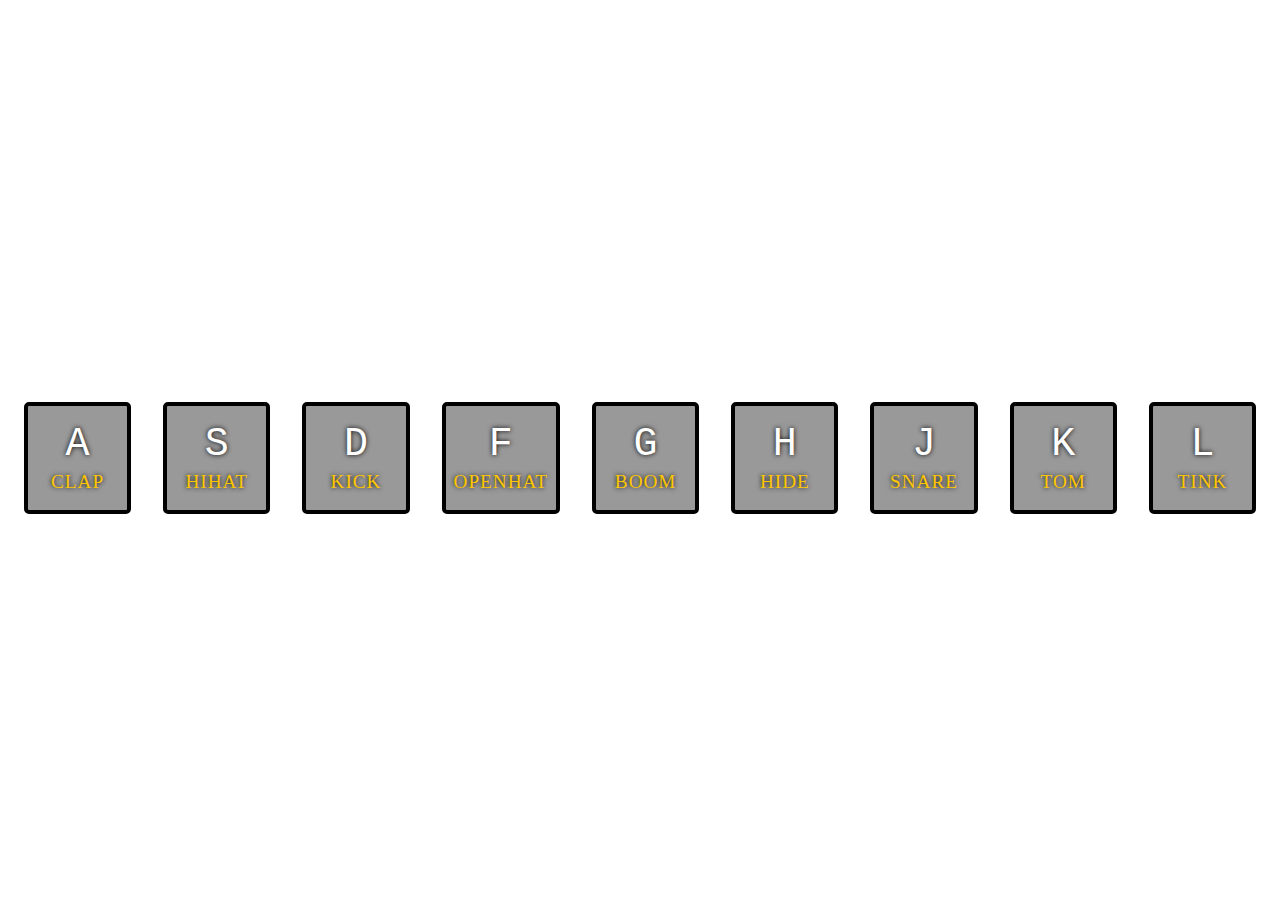
<file: Task2/javascript-dom-project-1/index.html>
<!DOCTYPE html>
<html lang="en">
  <head>
    <meta charset="UTF-8" />
    <meta name="viewport" content="width=device-width, initial-scale=1.0" />
    <link rel="stylesheet" href="./style.css" />
    <title>Document</title>
  </head>
  <body>
    <div class="keys">
      <div data-key="65" class="key">
        <kbd>A</kbd>
        <span class="sound">CLAP</span>
      </div>
      <div data-key="83" class="key">
        <kbd>S</kbd>
        <span class="sound">HIHAT</span>
      </div>
      <div data-key="68" class="key">
        <kbd>D</kbd>
        <span class="sound">KICK</span>
      </div>
      <div data-key="70" class="key">
        <kbd>F</kbd>
        <span class="sound">OPENHAT</span>
      </div>
      <div data-key="71" class="key">
        <kbd>G</kbd>
        <span class="sound">BOOM</span>
      </div>
      <div data-key="72" class="key">
        <kbd>H</kbd>
        <span class="sound">HIDE</span>
      </div>
      <div data-key="74" class="key">
        <kbd>J</kbd>
        <span class="sound">SNARE</span>
      </div>
      <div data-key="75" class="key">
        <kbd>K</kbd>
        <span class="sound">TOM</span>
      </div>
      <div data-key="76" class="key">
        <kbd>L</kbd>
        <span class="sound">TINK</span>
      </div>
    </div>

    <audio
      data-key="65"
      src="./zapsplat_musical_retro_classic_vibraphone_mystery_tone_001_45103.mp3"
    ></audio>
    <audio
      data-key="83"
      src="./zapsplat_musical_retro_classic_vibraphone_mystery_tone_001_45103.mp3"
    ></audio>
    <audio
      data-key="68"
      src="./zapsplat_musical_retro_classic_vibraphone_mystery_tone_001_45103.mp3"
    ></audio>
    <audio
      data-key="70"
      src="./zapsplat_musical_retro_classic_vibraphone_mystery_tone_001_45103.mp3"
    ></audio>
    <audio
      data-key="71"
      src="./zapsplat_musical_retro_classic_vibraphone_mystery_tone_001_45103.mp3"
    ></audio>
    <audio
      data-key="72"
      src="./zapsplat_musical_retro_classic_vibraphone_mystery_tone_001_45103.mp3"
    ></audio>
    <audio
      data-key="74"
      src="./zapsplat_musical_retro_classic_vibraphone_mystery_tone_001_45103.mp3"
    ></audio>
    <audio
      data-key="75"
      src="./zapsplat_musical_retro_classic_vibraphone_mystery_tone_001_45103.mp3"
    ></audio>
    <audio
      data-key="76"
      src="./zapsplat_musical_retro_classic_vibraphone_mystery_tone_001_45103.mp3"
    ></audio>
    <script src="./data.js"></script>
  </body>
</html>
</file>
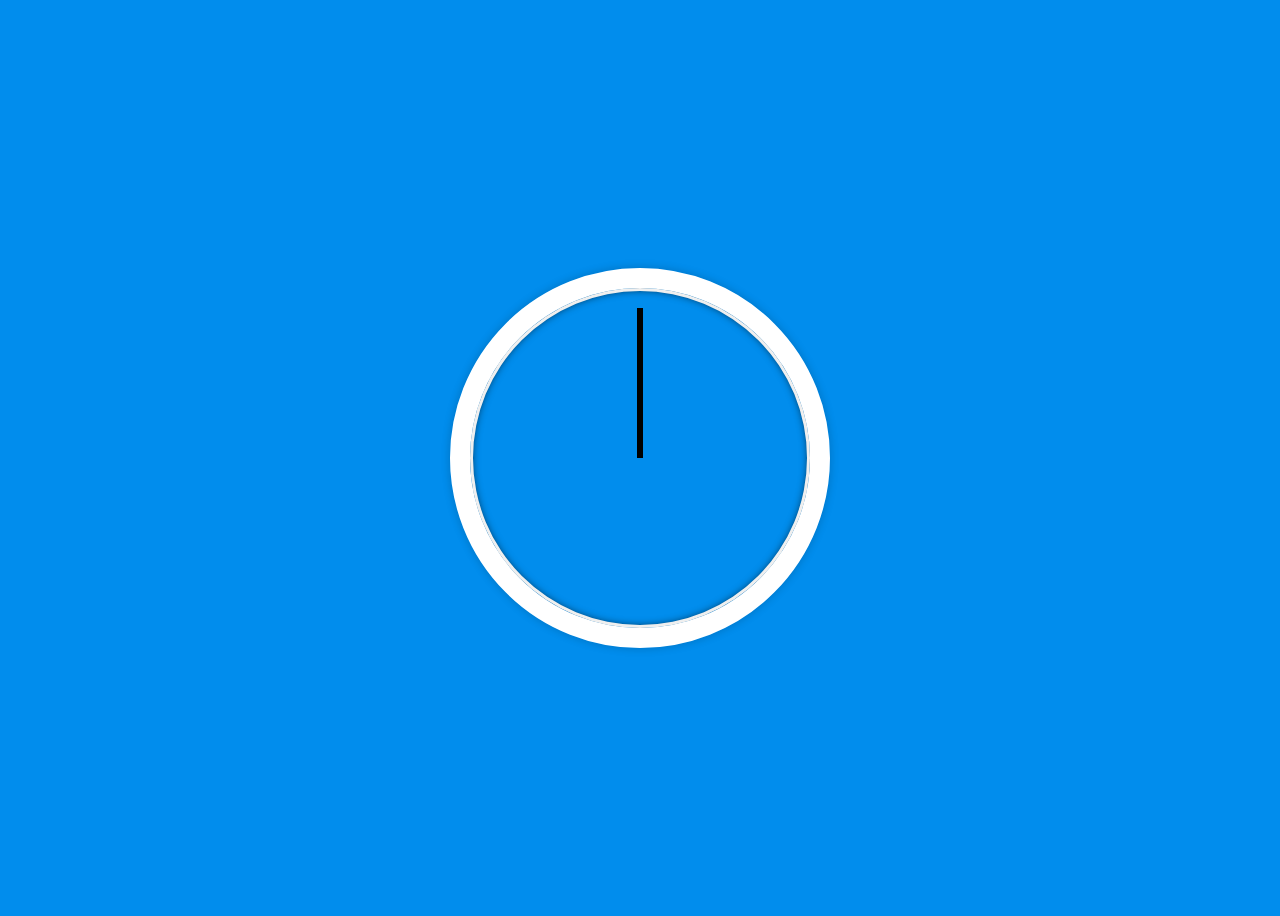
<file: Task2/javascript-dom-project-2/index.html>
<!DOCTYPE html>
<html lang="en">
  <head>
    <meta charset="UTF-8" />
    <meta name="viewport" content="width=device-width, initial-scale=1.0" />
    <link rel="stylesheet" href="./style.css" />
    <title>Document</title>
  </head>
  <body>
    <div class="clock">
      <div class="clock-face">
        <div class="hand hour-hand"></div>
        <div class="hand min-hand"></div>
        <div class="hand second-hand"></div>
      </div>
    </div>
    <script src="./data.js"></script>
  </body>
</html>
</file>
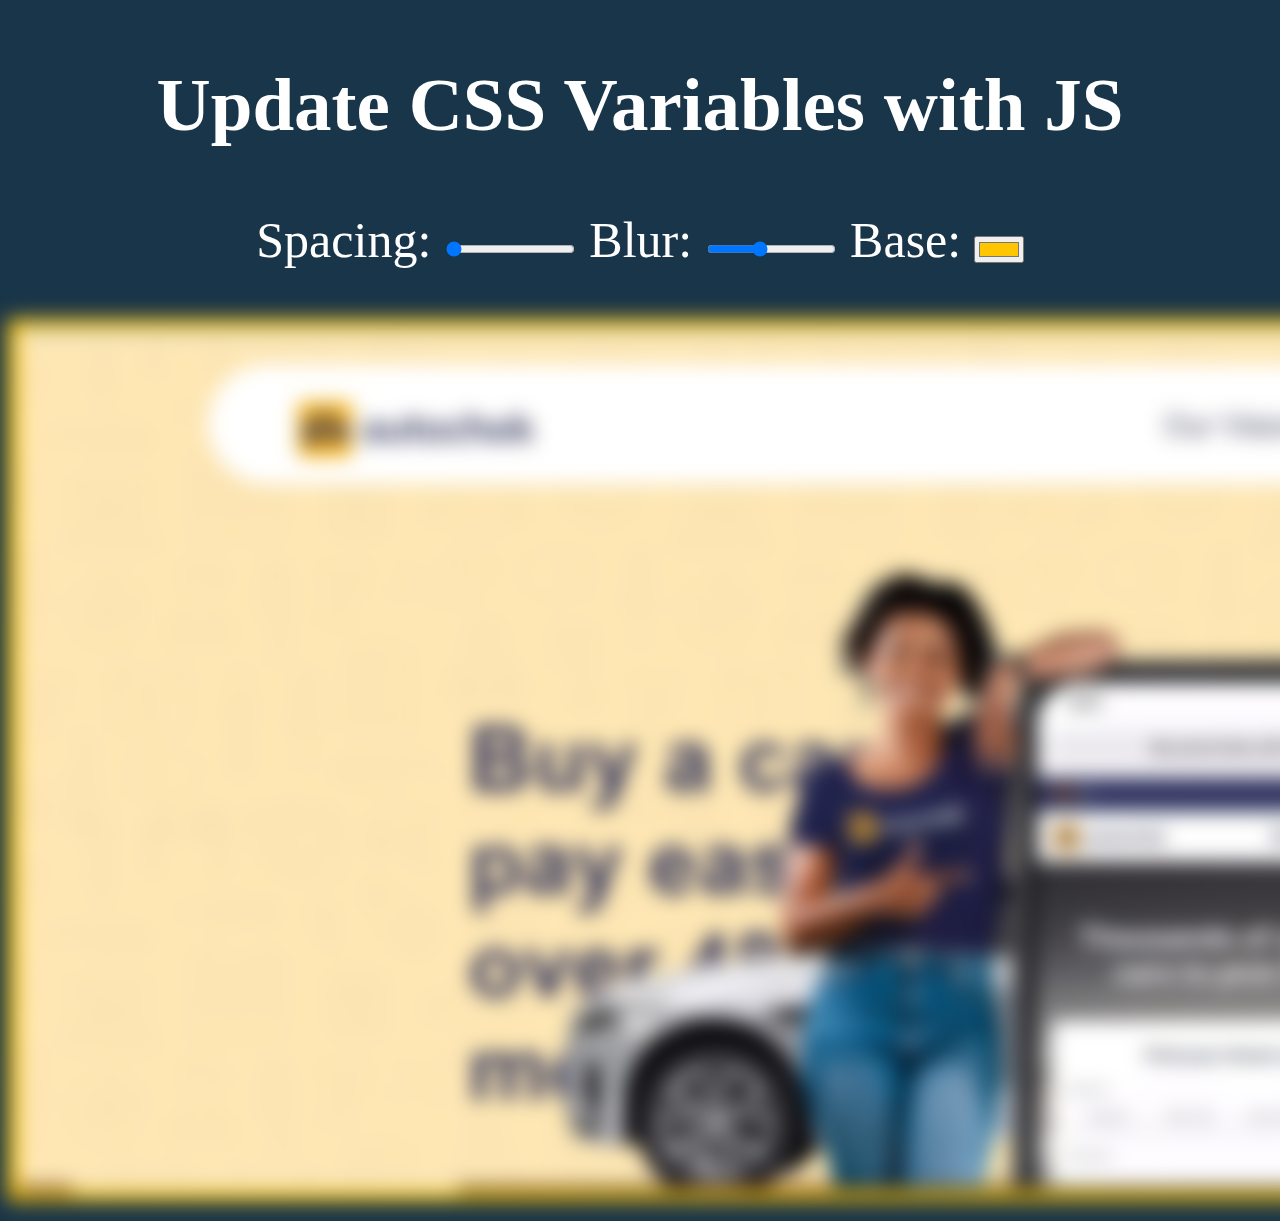
<file: Task2/javascript-dom-project-3/index.html>
<!DOCTYPE html>
<html lang="en">
  <head>
    <meta charset="UTF-8" />
    <meta name="viewport" content="width=device-width, initial-scale=1.0" />
    <link rel="stylesheet" href="./style.css" />
    <title>Document</title>
  </head>
  <body>
    <h2>Update CSS Variables with <span>JS</span></h2>
    <div class="controls">
      <label for="spacing"> Spacing: </label>
      <input
        type="range"
        name="spacing"
        min="10"
        max="200"
        value="10"
        data-sizing="px"
      />

      <label for="blur"> Blur: </label>
      <input
        type="range"
        name="blur"
        min="0"
        max="25"
        value="10"
        data-sizing="px"
      />

      <label for="base"> Base: </label>
      <input type="color" name="base" value="#ffc600" />
    </div>
    <img src="./autochek1.jpg" alt="" />
    <script src="./data.js"></script>
  </body>
</html>
</file>
<file: Task2/javascript-dom-project-1/style.css>
.keys {
  display: flex;
  min-height: 100vh;
  align-items: center;
  justify-content: center;
}

.key {
  border: 4px solid black;
  border-radius: 5px;
  margin: 1rem;
  font-size: 1.5rem;
  padding: 1rem 0.5rem;
  transition: all 0.07s;
  width: 100px;
  text-align: center;
  color: white;
  background-color: rgba(0, 0, 0, 0.4);
  text-shadow: 0 0 5px black;
}

.playing {
  transform: scale(1.1);
  border-color: #ffc600;
  box-shadow: 0 0 10px #ffc600;
}

kbd {
  display: block;
  font-size: 40px;
}

.sound {
  font-size: 1.2rem;
  text-transform: uppercase;
  letter-spacing: 1px;
  color: #ffc600;
}
</file>
<file: Task2/javascript-dom-project-2/style.css>
html {
  background: #018ded url();
  background-size: cover;
  text-align: center;
  font-size: 10px;
}
body {
  font-size: 2rem;
  display: flex;
  flex: 1;
  min-height: 100vh;
  align-items: center;
}

.clock {
  width: 30rem;
  height: 30rem;
  border: 20px solid white;
  border-radius: 50%;
  margin: 50px auto;
  position: relative;
  padding: 2rem;
  box-shadow: 0 0 0px rgba(0, 0, 0, 0.1), inset 0 0 0 3px #efefef,
    inset 0 0 10px black, 0 0 10px rgba(0, 0, 0, 0.2);
}

.clock-face {
  position: relative;
  width: 100%;
  height: 100%;
  transform: translateY(-3px);
}
.hand {
  width: 50%;
  height: 6px;
  background-color: black;
  position: absolute;
  top: 50%;
  transform-origin: 100%;
  transform: rotate(90deg);
  transition: all 0.5s;
  transition-timing-function: cubic-bezier(0.1, 2.7, 0.58, 1);
}
</file>
<file: Task2/javascript-dom-project-3/style.css>
:root {
  --base: #ffc600;
  --spacing: 10px;
  --blur: 10px;
}

img {
  padding: var(--spacing);
  background: var(--base);
  filter: blur(var(--blur));
}

.hl {
  color: var(--base);
}

body {
  text-align: center;
}

body {
  background: #193549;
  color: white;
  font-weight: 100;
  font-size: 50px;
}
.controls {
  margin-bottom: 50px;
}
</file>
